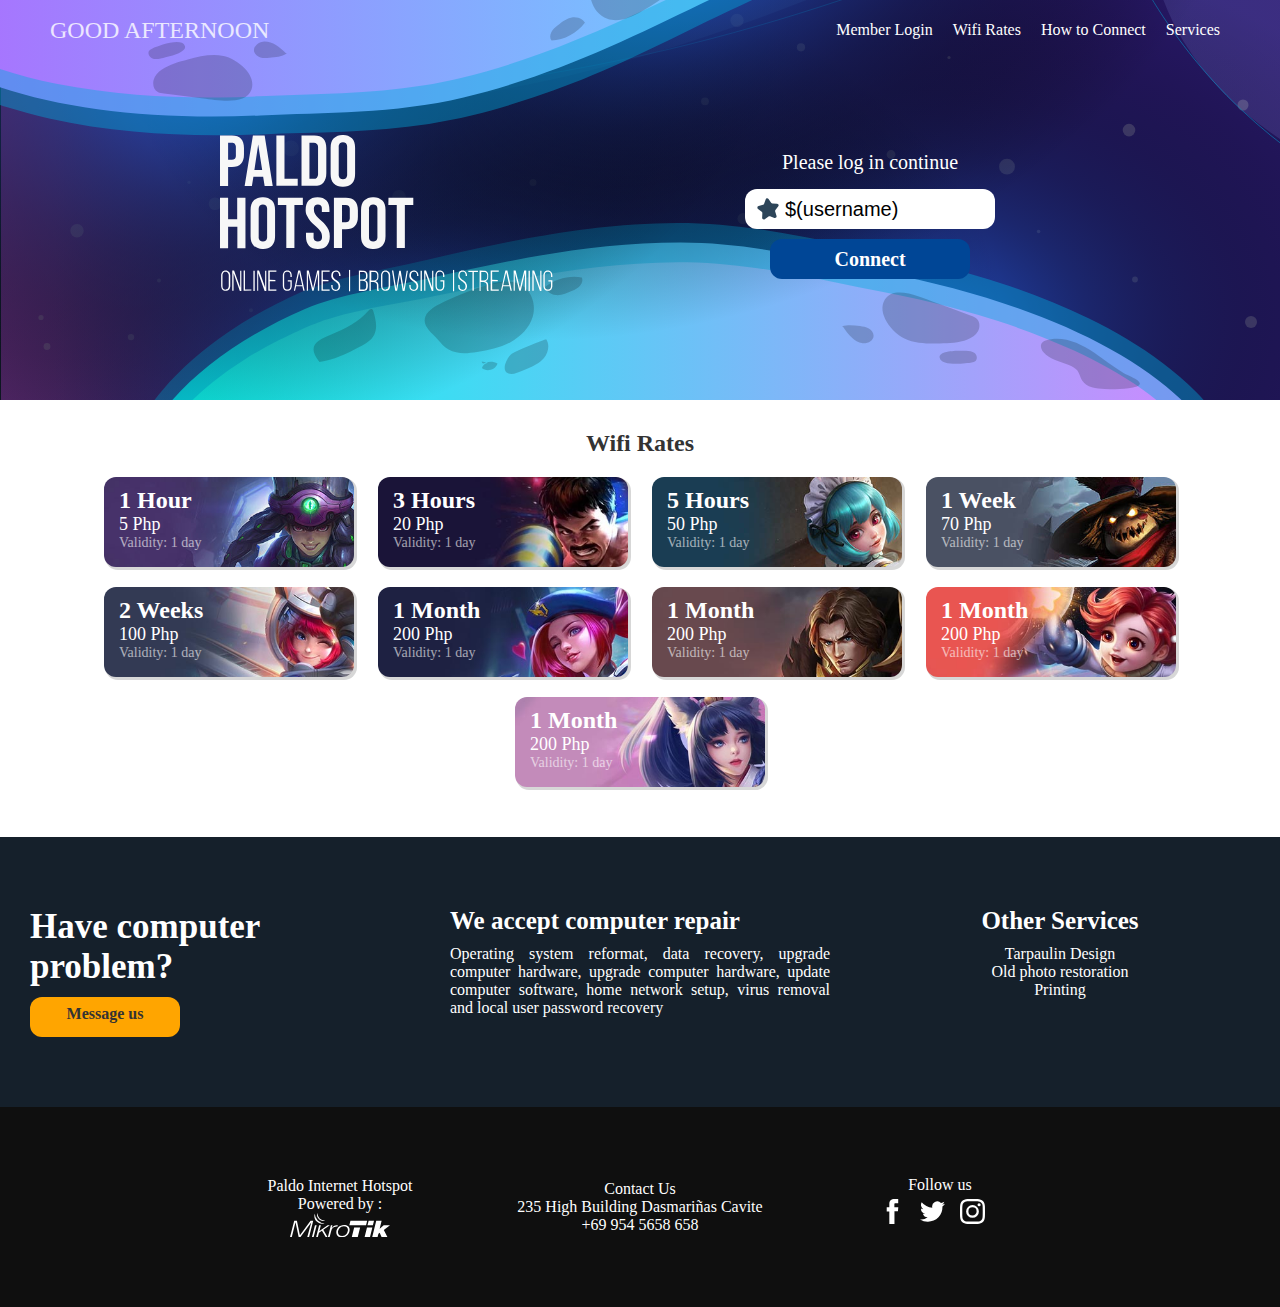
<file: index.html>
<!doctype html>
<html lang="en">

<head>
    <meta name="viewport" content="width=device-width, initial-scale=1.0" />
    <title>Paldo- Log in</title>
    <link rel="stylesheet" href="css/style.css">
</head>

<body>

<div class="small-menu" Onclick="menuhideshow()"></div>
<div class ="main-nav-container">
	<div class="navcontainer">
	<div class="text-logo"><p id="greet">Good Morning!</p></div>
	<div class="navlist">
		<ul>
		<li><a class="navlink" id="memberlog" onClick="toggle()">Member Login</a></li>
		<li><a href="#ratepage" class="navlink" onClick="navhide()">Wifi Rates</a></li>
		<li><a href="#" class="navlink" onClick="navhowtodesktop()">How to Connect</a></li>
		<div class="howtoconnect">
		<p>1. Connect your device to wifi named piso.wifi </p>
		<p>2. Purchase a voucher code to us</p>
		<p>3. Go to your devices' browser and enter the voucher code on portal and connect </p>
		<p>4. To check your remaining time or pause your time, go to your browser and type piso.wifi </p>	
		</div>
		<li><a href="#servicepage" class="navlink" onClick="navhide()">Services</a></li>
		<li>
			<p>Slow Connection? Message us.</p>
			<div class="icon-follow">
			<a class="icon-follow" href="#"></a>
			</div>
		</li>
		</ul>
		</div>
	</div>
</div><!--maincontainer (navigation div)-->
<div class="loginmain">
	<div class="login-container">

	</div>
	<div class="login-container">
		<div class="howtoconnect2">
		<p>1. Connect your device to our wifi (Pbox.com)  </p>
		<p>2. Purchase a voucher code to us</p>
		<p>3. Go to your device browser and enter the voucher code on portal and connect </p>
		<p>4. To check your remaining time or pause your time, go to your browser and type pbox.com </p>
		<div class="btnclose" onclick="btnclose()"><p>Close</p></div>
	</div>
		<div class="login-form">


		<p class="info">Please log in continue</p>
			<label>
				<input name="username" class="inputloginpassword" id="userlogin" type="text" onKeyUp="change();" value="$(username)" placeholder="Voucher" />
			</label>
			<label>
				<input name="password" class="inputloginpassword passwordhide" id="passwordlogin" onfocus="this.value=''" type="password" placeholder="Password" />
			</label>
			<a href="https://mtspace.onrender.com/status.html"><div class="btn-submit">Connect</div></a>
		<!--	<div class="btn-submit" id="memberlog" onClick="toggle()">Member Login</div>-->
		</div>
	</div>
</div><!--login (login div)-->
<div class="maincontainer" id="ratepage">
	<h1>Wifi Rates</h1>
		<div class="rate-container">
			<div class="sub-main">
			<h1>1 Hour</h1>
			<p>5 Php</p>
			<p>Validity: 1 day</p>
			</div>
			<div class="sub-main">
			<h1>3 Hours</h1>
			<p>20 Php</p>
			<p>Validity: 1 day</p>
			</div>
			<div class="sub-main">
			<h1>5 Hours</h1>
			<p>50 Php</p>
			<p>Validity: 1 day</p>
			</div>
			<div class="sub-main">
			<h1>1 Week</h1>
			<p>70 Php</p>
			<p>Validity: 1 day</p>
			</div>
			<div class="sub-main">
			<h1>2 Weeks</h1>
			<p>100 Php</p>
			<p>Validity: 1 day</p>
			</div>
			<div class="sub-main">
			<h1>1 Month</h1>
			<p>200 Php</p>
			<p>Validity: 1 day</p>
			</div>
			<div class="sub-main">
			<h1>1 Month</h1>
			<p>200 Php</p>
			<p>Validity: 1 day</p>
			</div>
			<div class="sub-main">
			<h1>1 Month</h1>
			<p>200 Php</p>
			<p>Validity: 1 day</p>
			</div>
			<div class="sub-main">
			<h1>1 Month</h1>
			<p>200 Php</p>
			<p>Validity: 1 day</p>
			</div>
			
		</div>
</div><!--maincontainer (wifi rate div)-->               
<div class="servicemain" id="servicepage">
		<div class="service-container">
			<h1>Have computer problem?</h1>		
			<a href=""><div class="contact-sm">Message us</div></a>
		</div>
		<div class="service-container">
				<h1>We accept computer repair</h1>
				<p>Operating system reformat, data recovery, upgrade computer hardware, upgrade computer hardware, update computer software, home network setup, virus removal and local user password recovery</p>		
		</div>
		<div class="service-container">
				<h1>Other Services</h1>
					<ul>
						<li>Tarpaulin Design</li>
						<li>Old photo restoration</li>
						<li>Printing</li>
					</ul>
		</div>

</div><!--service (service container)-->   
<footer class="footer-main">
	<footer class="footer-container">
		<p>Paldo Internet Hotspot</p>
		<p>Powered by :</p>
	   <svg class="mtlogo" data-name="Layer 1" xmlns="http://www.w3.org/2000/svg" viewBox="0 0 174 42">
		<path fill="#fff" d="M7.32 13.66L0 41.74 3.12 41.74 9.49 15.94 9.58 15.94 15.01 41.74 18.22 41.74 36.86 16.34 36.95 16.34 30.02 41.74 33.18 41.74 40.4 13.66 35.73 13.66 17.23 38.87 11.99 13.66 7.32 13.66zM43.43 21.45L38.19 41.74 41.16 41.74 46.4 21.45 43.43 21.45zM50.68 21.45L45.5 41.74 48.47 41.74 50.36 34.39 55.55 30.77 62.02 41.74 65.27 41.74 57.91 29.28 69.43 21.45 65.46 21.45 51.21 31.36 51.12 31.28 53.66 21.45 50.68 21.45z" />
		<path d="M71.18 21.45L65.94 41.74h3l2.74-10.62c1-3.81 3.82-7.39 9.16-7.47.56 0 1.13 0 1.7 0l.66-2.48c-.52 0-1.09 0-1.61 0-4.34 0-6.94 2-8.82 5h-.1l1.23-4.68zM103.8 28.8c0-5-4-7.94-9.63-7.94-8.69 0-13.59 6.37-13.59 13 0 5.07 3.44 8.45 9.72 8.45 9 0 13.5-6.68 13.5-13.53m-3 .52c0 4.72-3.44 10.93-9.95 10.93-5 0-7.32-2.68-7.32-6.61 0-4.76 3.59-10.7 10.1-10.7 4.77 0 7.17 2.6 7.17 6.38M132.33 21.43L134.26 13.66 105.19 13.66 103.27 21.45 112.59 21.45 112.59 21.45 122.99 21.45 122.99 21.45 132.33 21.43zM111.67 25.17L107.55 41.74 117.93 41.74 122.06 25.17 122.06 25.16 111.67 25.16 111.67 25.17zM134 25.17l-4.11 16.57h9.35l4.1-16.57zm10.28-3.73l1.94-7.78h-9.34l-2 7.79zM150.09 13.66L143.11 41.74 152.45 41.74 153.91 35.92 156.04 34.34 159.34 41.74 169.49 41.74 163.26 29.55 174.26 21.33 163.07 21.33 156.18 27.3 156.09 27.3 159.44 13.66 150.09 13.66zM47.45 0c1.14 7.93 5.39 12.74 14.07 13.14A10.69 10.69 0 0 1 47.45 0" fill="#fff" fill-rule="evenodd" />
		<path d="M42.91,1.4c.1,0,.11,0,.12.11A16.55,16.55,0,0,0,48.26,13a16.6,16.6,0,0,0,12,4.66c-10,4-20.55-5.6-17.33-16.28" fill="#fff" fill-rule="evenodd" /></svg>
	</footer>
		<footer class="footer-container">
			<p>Contact Us</p>
			<p>235 High Building Dasmariñas Cavite</p>
			<p>+69 954 5658 658</p>
		</footer>
			<footer class="footer-container">
			<p>Follow us</p>
			<div class="icon-link">
			<a class="icon-holder" href="#"></a>
			<a class="icon-holder" href="#"></a>
			<a class="icon-holder" href="#"></a>
			</div>
	</footer>
</footer>
	<script src="js/main.js"></script>

</body>

</html>
</file>
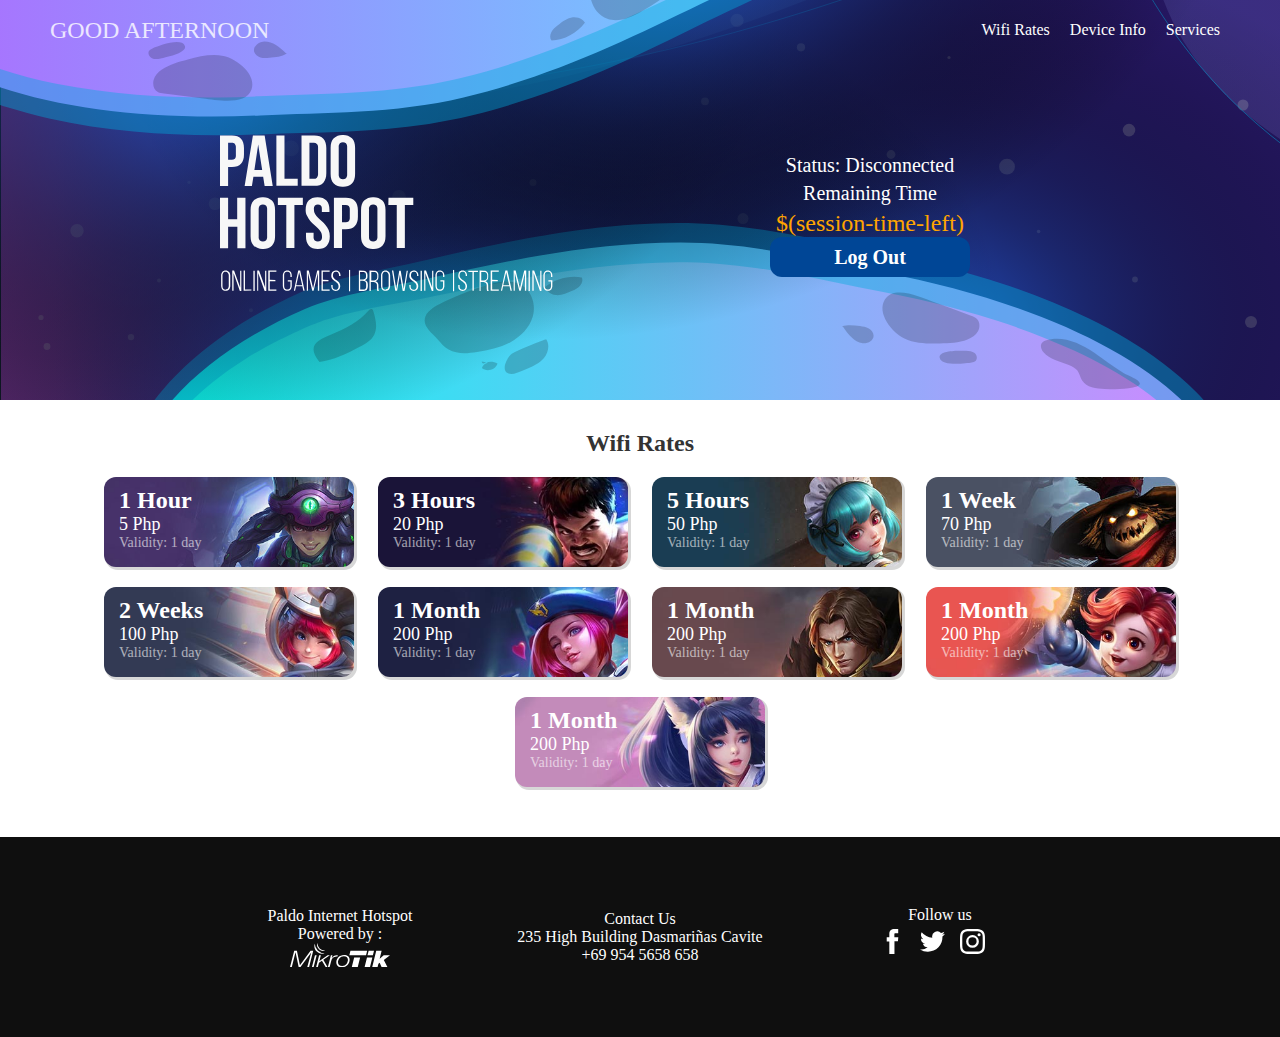
<file: logout.html>
<html>
<head>
<meta charset="utf-8">
<meta name="viewport" content="width=device-width, initial-scale=1.0" />   
<title>Paldo Hotspot - Log out</title>
<link rel="stylesheet" href="css/style.css">

</head>

<body>
<div class="small-menu" Onclick="menuhideshow()"></div>
<div class ="main-nav-container">
	<div class="navcontainer">
	<div class="text-logo"><p id="greet">Good Morning!</p></div>
	<div class="navlist navliststatus">
		<ul>
		<li><a href="#ratepage" class="navlink" onClick="navhide()">Wifi Rates</a></li>
		<li><a href="#" class="navlink" onClick="navhowtodesktop()">Device Info</a></li>
		<div class="howtoconnect">
		<p>Ip Address: <span> $(ip)</span></p>
		<p>Mac Address: <span> $(mac)</span></p>
		<p>Total Downloads: <span> $(bytes-out-nice)</span></p>
		<p>Up Time:<span> $(uptime)</span></p>
		</div>
		<li><a href="#servicepage" class="navlink" onClick="navhide()">Services</a></li>
		<li class="linkhide">
			<p>Need help? Message us</p>
			<div class="icon-link">
			<a class="icon-follow" href="#"></a>
			</div>
		</li>
		</ul>
		</div>
	</div>
</div><!--maincontainer (navigation div)-->

 <div class="loginmain">
	<div class="login-container">
	</div>
	 	<div class="login-container">
					<div class="howtoconnect2 device-info">
		<p>Device Info</p>
		<p>Ip Address:<span>$(ip)</span></p>
		<p>Mac Address:<span>$(mac)</span></p>
		<p>Total Download:<span>$(bytes-out-nice)</span></p>
		<p>Up Time:<span>$(uptime)</span></p>
		<div class="btnclose" onclick="btnclose()"><p>Close</p></div>
		</div>
			<div class="login-form status-form status-logout">
					<p>Status: Disconnected</p> 
					<p>Remaining Time</p>
					<p id="timeleft">$(session-time-left)</p>
					 <form action="$(link-login)" name="login" onSubmit="return openLogin()">
                 <a href="https://mtspace.onrender.com/index.html"><div class="btn-submit">Log Out</div></a>
                </form>
				</div>

	 </div>
</div><!--login (login div)-->
	<div class="maincontainer" id="ratepage">
	<h1>Wifi Rates</h1>
		<div class="rate-container">
			<div class="sub-main">
			<h1>1 Hour</h1>
			<p>5 Php</p>
			<p>Validity: 1 day</p>
			</div>
			<div class="sub-main">
			<h1>3 Hours</h1>
			<p>20 Php</p>
			<p>Validity: 1 day</p>
			</div>
			<div class="sub-main">
			<h1>5 Hours</h1>
			<p>50 Php</p>
			<p>Validity: 1 day</p>
			</div>
			<div class="sub-main">
			<h1>1 Week</h1>
			<p>70 Php</p>
			<p>Validity: 1 day</p>
			</div>
			<div class="sub-main">
			<h1>2 Weeks</h1>
			<p>100 Php</p>
			<p>Validity: 1 day</p>
			</div>
			<div class="sub-main">
			<h1>1 Month</h1>
			<p>200 Php</p>
			<p>Validity: 1 day</p>
			</div>
			<div class="sub-main">
			<h1>1 Month</h1>
			<p>200 Php</p>
			<p>Validity: 1 day</p>
			</div>
			<div class="sub-main">
			<h1>1 Month</h1>
			<p>200 Php</p>
			<p>Validity: 1 day</p>
			</div>
			<div class="sub-main">
			<h1>1 Month</h1>
			<p>200 Php</p>
			<p>Validity: 1 day</p>
			</div>
		</div>
</div><!--maincontainer (wifi rate div)-->


<footer class="footer-main">
	<footer class="footer-container">
		<p>Paldo Internet Hotspot</p>
		<p>Powered by :</p>
	   <svg class="mtlogo" data-name="Layer 1" xmlns="http://www.w3.org/2000/svg" viewBox="0 0 174 42">
		<path fill="#fff" d="M7.32 13.66L0 41.74 3.12 41.74 9.49 15.94 9.58 15.94 15.01 41.74 18.22 41.74 36.86 16.34 36.95 16.34 30.02 41.74 33.18 41.74 40.4 13.66 35.73 13.66 17.23 38.87 11.99 13.66 7.32 13.66zM43.43 21.45L38.19 41.74 41.16 41.74 46.4 21.45 43.43 21.45zM50.68 21.45L45.5 41.74 48.47 41.74 50.36 34.39 55.55 30.77 62.02 41.74 65.27 41.74 57.91 29.28 69.43 21.45 65.46 21.45 51.21 31.36 51.12 31.28 53.66 21.45 50.68 21.45z" />
		<path d="M71.18 21.45L65.94 41.74h3l2.74-10.62c1-3.81 3.82-7.39 9.16-7.47.56 0 1.13 0 1.7 0l.66-2.48c-.52 0-1.09 0-1.61 0-4.34 0-6.94 2-8.82 5h-.1l1.23-4.68zM103.8 28.8c0-5-4-7.94-9.63-7.94-8.69 0-13.59 6.37-13.59 13 0 5.07 3.44 8.45 9.72 8.45 9 0 13.5-6.68 13.5-13.53m-3 .52c0 4.72-3.44 10.93-9.95 10.93-5 0-7.32-2.68-7.32-6.61 0-4.76 3.59-10.7 10.1-10.7 4.77 0 7.17 2.6 7.17 6.38M132.33 21.43L134.26 13.66 105.19 13.66 103.27 21.45 112.59 21.45 112.59 21.45 122.99 21.45 122.99 21.45 132.33 21.43zM111.67 25.17L107.55 41.74 117.93 41.74 122.06 25.17 122.06 25.16 111.67 25.16 111.67 25.17zM134 25.17l-4.11 16.57h9.35l4.1-16.57zm10.28-3.73l1.94-7.78h-9.34l-2 7.79zM150.09 13.66L143.11 41.74 152.45 41.74 153.91 35.92 156.04 34.34 159.34 41.74 169.49 41.74 163.26 29.55 174.26 21.33 163.07 21.33 156.18 27.3 156.09 27.3 159.44 13.66 150.09 13.66zM47.45 0c1.14 7.93 5.39 12.74 14.07 13.14A10.69 10.69 0 0 1 47.45 0" fill="#fff" fill-rule="evenodd" />
		<path d="M42.91,1.4c.1,0,.11,0,.12.11A16.55,16.55,0,0,0,48.26,13a16.6,16.6,0,0,0,12,4.66c-10,4-20.55-5.6-17.33-16.28" fill="#fff" fill-rule="evenodd" /></svg>
	</footer>
		<footer class="footer-container">
			<p>Contact Us</p>
			<p>235 High Building Dasmariñas Cavite</p>
			<p>+69 954 5658 658</p>
		</footer>
			<footer class="footer-container">
			<p>Follow us</p>
			<div class="icon-link">
			<a class="icon-holder" href="#"></a>
			<a class="icon-holder" href="#"></a>
			<a class="icon-holder" href="#"></a>

			</div>
	</footer>
</footer>        


<script src="js/main.js"></script>
</body>
</html>
</file>
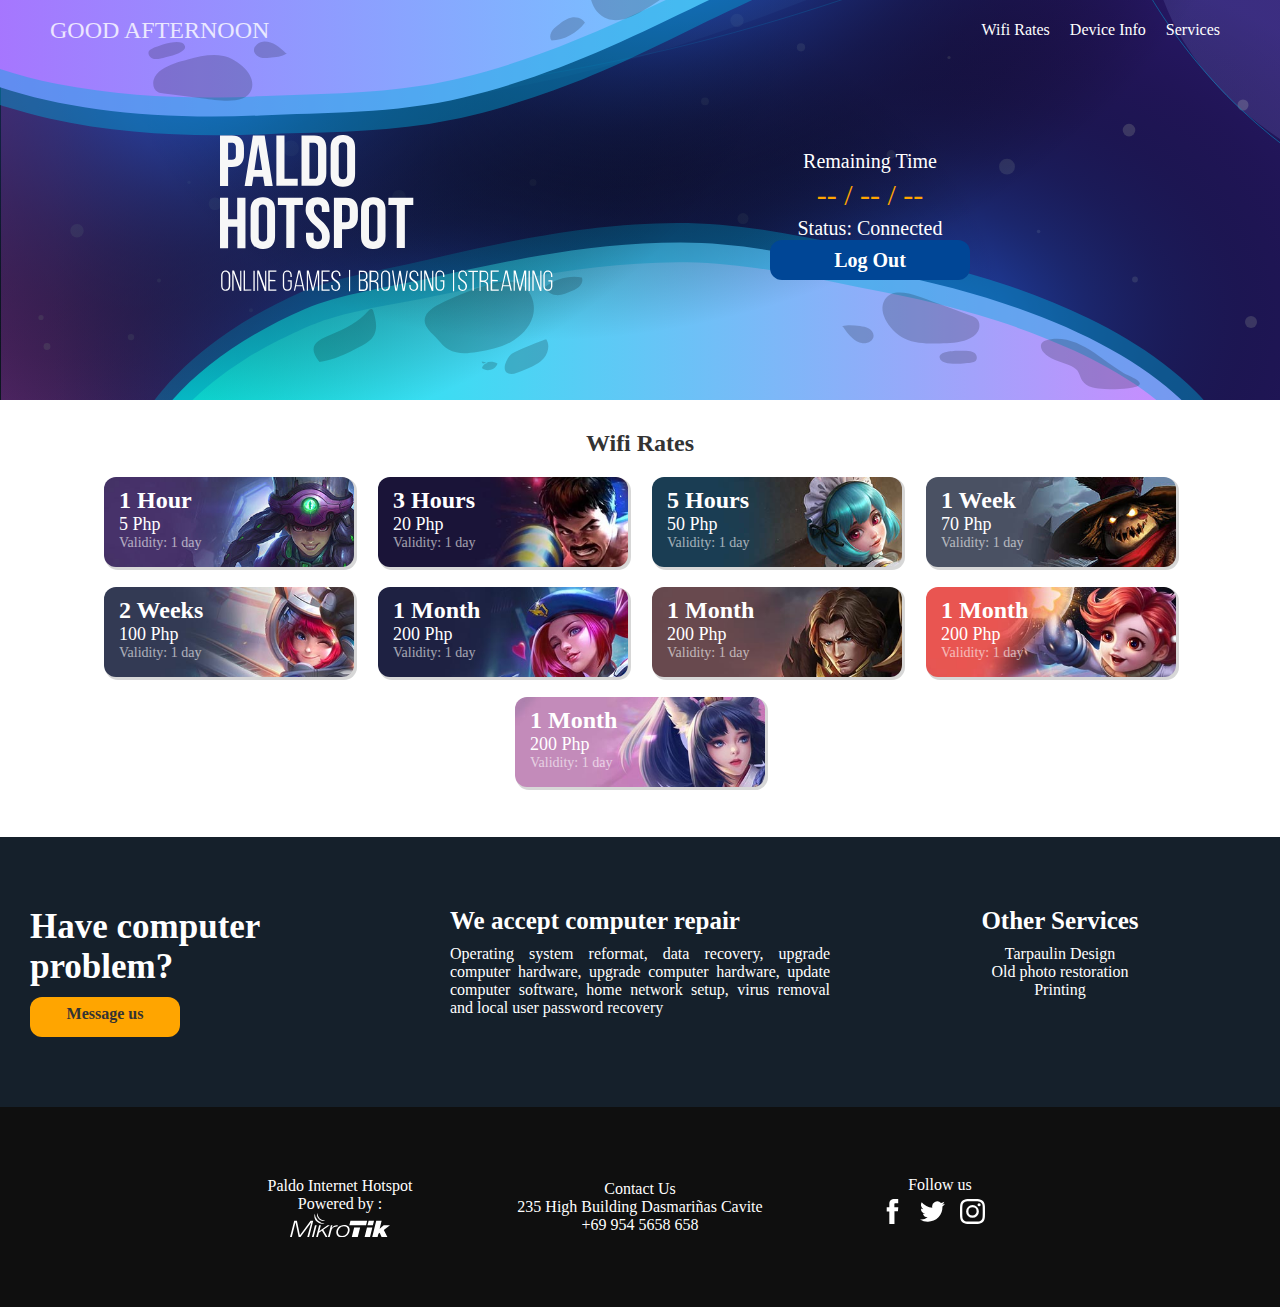
<file: status.html>
<!doctype html>
<html lang="en">
<head>
<meta charset="utf-8">
<meta name="viewport" content="width=device-width, initial-scale=1.0" />   

<title>Paldo Hotspot - Status</title>
<link rel="stylesheet" href="css/style.css">

    
</head>
<body>
<div class="small-menu" Onclick="menuhideshow()"></div>
<div class ="main-nav-container">
	
	<div class="navcontainer">
	<div class="text-logo"><p id="greet">Good Morning!</p></div>
	<div class="navlist navliststatus">
		<ul>
		<li><a href="#ratepage" class="navlink" onClick="navhide()">Wifi Rates</a></li>
		<li><a href="#" class="navlink" onClick="navhowtodesktop()">Device Info</a></li>
		<div class="howtoconnect">
		<p>Ip Address: <span> $(ip)</span></p>
		<p>Mac Address: <span> $(mac)</span></p>
		<p>Total Downloads: <span> $(bytes-out-nice)</span></p>
		<p>Up Time:<span> $(uptime)</span></p>
		</div>
		<li><a href="#servicepage" class="navlink" onClick="navhide()">Services</a></li>
		<li class="linkhide">
			<p>Need help? Message us</p>
			<div class="icon-link">
			<a class="icon-follow" href="#"></a>
			<a class="icon-follow" href="#"></a>
			</div>
		</li>
		</ul>
		</div>
	</div>
</div><!--maincontainer (navigation div)-->
 <div class="loginmain">
	<div class="login-container">
	</div>
	 	<div class="login-container">
		<div class="howtoconnect2 device-info">
		<p>Device Info</p>
		<p>Ip Address:<span>$(ip)</span></p>
		<p>Mac Address:<span>$(mac)</span></p>
		<p>Total Download:<span>$(bytes-out-nice)</span></p>
		<p>Up Time:<span>$(uptime)</span></p>
		<div class="btnclose" onclick="btnclose()"><p>Close</p></div>
		</div>

                <form class="login-form status-form" action="$(link-logout)" name="logout" onSubmit="return openLogout()">
					<p>Remaining Time</p>
					<p id="timeleft" style="color:orange !important;">-- / -- / --</p>
					<p>Status: Connected</p>

                    <a href="https://mtspace.onrender.com/logout.html"><div class="btn-submit">Log Out</div></a>
                </form>
			</div>
</div>
<div class="maincontainer" id="ratepage">
	<h1>Wifi Rates</h1>
	<div class="rate-container">
			<div class="sub-main">
			<h1>1 Hour</h1>
			<p>5 Php</p>
			<p>Validity: 1 day</p>
			</div>
			<div class="sub-main">
			<h1>3 Hours</h1>
			<p>20 Php</p>
			<p>Validity: 1 day</p>
			</div>
			<div class="sub-main">
			<h1>5 Hours</h1>
			<p>50 Php</p>
			<p>Validity: 1 day</p>
			</div>
			<div class="sub-main">
			<h1>1 Week</h1>
			<p>70 Php</p>
			<p>Validity: 1 day</p>
			</div>
			<div class="sub-main">
			<h1>2 Weeks</h1>
			<p>100 Php</p>
			<p>Validity: 1 day</p>
			</div>
			<div class="sub-main">
			<h1>1 Month</h1>
			<p>200 Php</p>
			<p>Validity: 1 day</p>
			</div>
			<div class="sub-main">
			<h1>1 Month</h1>
			<p>200 Php</p>
			<p>Validity: 1 day</p>
			</div>
			<div class="sub-main">
			<h1>1 Month</h1>
			<p>200 Php</p>
			<p>Validity: 1 day</p>
			</div>
			<div class="sub-main">
			<h1>1 Month</h1>
			<p>200 Php</p>
			<p>Validity: 1 day</p>
			</div>
		</div>
</div><!--maincontainer (wifi rate div)-->
<div class="servicemain" id="servicepage">
		<div class="service-container">
			<h1>Have computer problem?</h1>		
			<a href=""><div class="contact-sm">Message us</div></a>
		</div>
		<div class="service-container">
				<h1>We accept computer repair</h1>
				<p>Operating system reformat, data recovery, upgrade computer hardware, upgrade computer hardware, update computer software, home network setup, virus removal and local user password recovery</p>		
		</div>
		<div class="service-container">
				<h1>Other Services</h1>
					<ul>
						<li>Tarpaulin Design</li>
						<li>Old photo restoration</li>
						<li>Printing</li>
					</ul>
		</div>

</div><!--service (service container)-->   
<footer class="footer-main">
	<footer class="footer-container">
		<p>Paldo Internet Hotspot</p>
		<p>Powered by :</p>
	   <svg class="mtlogo" data-name="Layer 1" xmlns="http://www.w3.org/2000/svg" viewBox="0 0 174 42">
		<path fill="#fff" d="M7.32 13.66L0 41.74 3.12 41.74 9.49 15.94 9.58 15.94 15.01 41.74 18.22 41.74 36.86 16.34 36.95 16.34 30.02 41.74 33.18 41.74 40.4 13.66 35.73 13.66 17.23 38.87 11.99 13.66 7.32 13.66zM43.43 21.45L38.19 41.74 41.16 41.74 46.4 21.45 43.43 21.45zM50.68 21.45L45.5 41.74 48.47 41.74 50.36 34.39 55.55 30.77 62.02 41.74 65.27 41.74 57.91 29.28 69.43 21.45 65.46 21.45 51.21 31.36 51.12 31.28 53.66 21.45 50.68 21.45z" />
		<path d="M71.18 21.45L65.94 41.74h3l2.74-10.62c1-3.81 3.82-7.39 9.16-7.47.56 0 1.13 0 1.7 0l.66-2.48c-.52 0-1.09 0-1.61 0-4.34 0-6.94 2-8.82 5h-.1l1.23-4.68zM103.8 28.8c0-5-4-7.94-9.63-7.94-8.69 0-13.59 6.37-13.59 13 0 5.07 3.44 8.45 9.72 8.45 9 0 13.5-6.68 13.5-13.53m-3 .52c0 4.72-3.44 10.93-9.95 10.93-5 0-7.32-2.68-7.32-6.61 0-4.76 3.59-10.7 10.1-10.7 4.77 0 7.17 2.6 7.17 6.38M132.33 21.43L134.26 13.66 105.19 13.66 103.27 21.45 112.59 21.45 112.59 21.45 122.99 21.45 122.99 21.45 132.33 21.43zM111.67 25.17L107.55 41.74 117.93 41.74 122.06 25.17 122.06 25.16 111.67 25.16 111.67 25.17zM134 25.17l-4.11 16.57h9.35l4.1-16.57zm10.28-3.73l1.94-7.78h-9.34l-2 7.79zM150.09 13.66L143.11 41.74 152.45 41.74 153.91 35.92 156.04 34.34 159.34 41.74 169.49 41.74 163.26 29.55 174.26 21.33 163.07 21.33 156.18 27.3 156.09 27.3 159.44 13.66 150.09 13.66zM47.45 0c1.14 7.93 5.39 12.74 14.07 13.14A10.69 10.69 0 0 1 47.45 0" fill="#fff" fill-rule="evenodd" />
		<path d="M42.91,1.4c.1,0,.11,0,.12.11A16.55,16.55,0,0,0,48.26,13a16.6,16.6,0,0,0,12,4.66c-10,4-20.55-5.6-17.33-16.28" fill="#fff" fill-rule="evenodd" /></svg>
	</footer>
		<footer class="footer-container">
			<p>Contact Us</p>
			<p>235 High Building Dasmariñas Cavite</p>
			<p>+69 954 5658 658</p>
		</footer>
			<footer class="footer-container">
			<p>Follow us</p>
			<div class="icon-link">
			<a class="icon-holder" href="#"></a>
			<a class="icon-holder" href="#"></a>
			<a class="icon-holder" href="#"></a>

			</div>
	</footer>
</footer>
	<script src="js/main.js"></script>
</body>
</html>
</file>
<file: css/style.css>
@charset "utf-8";
* {
	box-sizing: border-box;
	margin: 0;
	padding:0;
}
body {
	font-family: "tahoma";
	font-size: 16px;
	user-select: none;
}
p , h1, ul ,li, a {
	color:#fff;
	font-size: 16px;
}
 a:hover {
	color:orange;
}
.btnclose p:hover {
	background-color:#1f96e1;
}
ul {
	list-style: none;
}
a {
	text-decoration: none;
}
.maincontainer {
	display: flex;
	align-content: center;
	flex-direction: column;
	padding-top: 30px;
}
/*----------------NAVIGATION LINK---------------------------*/
.small-menu {
	display: none;
}
.main-nav-container {
	width: 100%;
	height: 50px;
	padding: 10px 50px 0 50px;
	position: absolute;
}
.main-nav-container .navcontainer {
	display: flex;
	justify-content: space-between;
	align-items: center;
	height: auto;
	height: 100%;
}
.text-logo {
	display: flex;
}
.text-logo>p {
	font-size: 24px;
	opacity: .8;
	font-weight:lighter;
}
.main-nav-container ul {
	display: flex;
}
.main-nav-container ul li a {
	margin:0 10px 0 10px;
	padding-bottom: 10px;
	border-bottom: 2px solid transparent;
	transition:  .4s;
}
.main-nav-container a:hover {
	margin:0 10px 0 10px;
	padding-bottom: 10px;
	border-bottom: 2px solid orange;
}
.howtoconnect, .howtoconnect2 {
	display: none;
}
.howtoconnect2 p {
	font-size: 16px !important;
	color:#fff !important;
	text-align: left!important;
	padding-bottom: 10px;
}
/*Nav bar follow us */
.navlist li:nth-child(6) {
	display: none;
}
.icon-follow {
	background:url("../img/messenger.svg");
	background-size: 25px 25px;
	background-repeat: no-repeat;
	width: 40px;
	height: 40px;
}
.icon-follow:nth-child(2){
	background:url("../img/sms.svg");
	background-size: 25px 25px;
	background-repeat: no-repeat;
}

.linkhide {
	display: none !important;
	margin-top: 10px;
}
/*End of Nav bar follow us */
/*----------------LOGIN SECTION---------------------------*/
:placeholder {
	opacity: 1;
	color:#fff;
}
.loginmain {
	width: 100%;
	height: 400px;
	/*background: url("../img/rate-bg.jpg");*/
	background: url("../img/space.svg");
	background-size: cover;
	background-color: #15202b;
	background-repeat: no-repeat;
	display: flex;
	flex-direction: row;
	justify-content: center;
	align-items: center;
	align-content: center;
	padding: 50px 0 0px 0;
	flex-wrap: wrap;
}
.loginmain .login-container {
	width: 400px;
	height: 180px;
	margin: 0 15px 10px 15px;
	display: flex;
	align-items: center;
	justify-content: flex-start;
	text-align: center;
}
.login-container:nth-child(1) {

	background: url("../img/logo-text.svg");
	background-size:contain;
	background-repeat: no-repeat;
}
.login-container:nth-child(2) .login-form {
	margin:  0 0 0 30px;
	display: flex;
	width: 410px;
	height: 280px;
	flex-direction: column;
	align-items: center;
	justify-content: center;
	border-radius: 18px;
}
.login-form>p {
		text-align: center;
}
/*--STATUS.HTML*/
.login-container:nth-child(2){
	display: flex;
	justify-content: center;
	flex-direction: column;
	width: 410px;
	height: auto;
}
.login-container:nth-child(2) p {
	font-size: 20px;
	text-align: center;
}
.login-container:nth-child(2) p:nth-child(2) {
	font-size: 30px;
	margin: 5px 0px;
}
.btn-status {
		margin: 10px 0 0 0 !important;
}
.status-form p {
	padding: 0 0 0 0 !important;
}
.status-logout p {
	padding: 0 0 0 0 !important;
	font-size: 20px !important;
}
.status-logout p:nth-child(3) {
	color:orange !important;
	font-size: 24px !important;
}
/*--STATUS.HTML END*/
.login-form p {
	padding-bottom: 15px;
	font-size: 21px;
}
.device-header> h1 {
	opacity: .5;
	margin-bottom: 10px;	
}
.device-info p {
	padding: 0 0 0 0 !important;
	font-size: 24px !important;
}
.inputloginpassword {
	width: 250px;
	height: 40px;
	background:url("../img/voucher.svg");
	background-repeat: no-repeat;
	background-size: 25px 25px;
	background-position: 10px 7px;
	background-color:white;
	border:none;
	margin: 0 0 10px 0;
	border-radius: 12px;
	font-size: 20px;
	text-align: left;
	padding-left: 40px;
}
.passwordhide {
	display: none;
	background:url("../img/password.svg");
	background-repeat: no-repeat;
	background-size: 25px 25px;
	background-position: 10px 7px;
	background-color:white;
}
.inputloginpassword:focus{
	outline-style: none;
}
.btn-link{
	
	padding: 10px 80px;
	color:#fff;
	background-color: #cb3c65;
	border-style: none;
	border-radius: 12px;
	font-size: 20px;
	margin:0  0 10px 0;
	font-weight: bolder;
	transition: .2s;
}
.btn-submit {
	width: 200px;
	height: 40px;
	color:#fff;
	background-color: #cb3c65;
	border-style: none;
	border-radius: 12px;
	font-size: 20px;
	margin:0  0 10px 0;
	font-weight: bolder;
	transition: .2s;
}
.btn-submit:nth-of-type(1) {
	background-color: #004696;
	line-height: 40px;
}
.btn-submit:hover, .btn-submit:nth-of-type(1):hover , .btn-link:hover {
	background-color:#09859d;
}
.btnclose p {
	border-radius: 12px;
	margin-top: 10px;
	line-height: 37px;
	width: 120px;
	height: 40px;
	text-align: center !important;
	background-color: orange;
}
/*----------------RATE SECTION---------------------------*/
 .maincontainer h1 {
	text-align: center;
	color:#333;
	font-size: 24px;
	 
}
.rate-container {
	width: 100%;
	height: auto;
	padding:20px 0 0 0;
	margin-bottom: 30px;
	display:flex;
	justify-content:center;
	flex-wrap: wrap;
}
.sub-main {
	display:flex;
	flex-direction: column;
	margin:0 12px 20px 12px;
	border-radius: 12px;
	box-shadow: 2px 2px 0px 1px rgba(54, 54, 54, .2);
	background-size: contain;
	background-color: #0089ba;
	width: 250px;
	height: 90px;
	padding:10px 0 0 15px;
	align-self: center;
	transition: .3s;	
}
.sub-main p:nth-child(2) {
	font-size: 18px;
}
.sub-main p:nth-child(3) {
	font-size: 14px !important;
	opacity: .6;
}
.sub-main>h1, p {
	text-align: left;
	color:white !important;
}
.sub-main:nth-of-type(1) {
	background: url("../img/rate-harley.jpg");
	background-size: contain;
	background-color:#009efa;
}
.sub-main:nth-of-type(2) {
	background: url("../img/rate-paquito.jpg");
	background-size: contain;
	background-color: #2184d3;
}
.sub-main:nth-of-type(3) {
	background: url("../img/rate-angela.jpg");
	background-size: contain;
	background-color: #0089ba;
}
.sub-main:nth-of-type(4) {
	background: url("../img/rate-franco.jpg");
	background-size: contain;
	background-color: #008e9b;
}
.sub-main:nth-of-type(5) {
	background: url("../img/rate-kimmy.jpg");
	background-size: contain;
	background-color: #008e9b;
}
.sub-main:nth-of-type(6) {
	background: url("../img/rate-layla.jpg");
	background-size: contain;
	background-color: #0e3072;
}
.sub-main:nth-of-type(7) {
	background: url("../img/rate-tigreal.jpg");
	background-size: contain;
	background-color: #0e3072;
}
.sub-main:nth-of-type(8) {
	background: url("../img/rate-jawhead.jpg");
	background-size: contain;
	background-color: #0e3072;
}
.sub-main:nth-of-type(9) {
	background: url("../img/rate-miya.jpg");
	background-size: contain;
	background-color: #0e3072;
}
.sub-main:hover {
}
/*----------------SERVICES SECTION---------------------------*/
.servicemain {
	width: 100%;
	height: auto;
	background-color: #15202b;
	display: flex;
	flex-wrap: wrap;
	flex-direction: row;
	justify-content: center;	
}
.contact-sm {
	background-color: orange;
	color:#333;
	font-weight: bold;
	border-radius: 12px;
	width: 150px;
	margin-top: 10px;
	text-align: center;
	padding-top: 8px;
	height: 40px;
}
.contact-sm:hover {
	color:#333;
	background-color: #2f1822;
}
.contact-sm p {
	color: white;
}
.service-container {
	width: 400px;
	padding: 70px 10px;
	display: flex;
	flex-direction: column;
	margin: 0 10px;
}
.service-container li {
	list-style-type: none;	
}
.service-container:nth-child(1)> h1 {
	font-size: 35px;
	color:white;
}
.service-container:nth-child(2)> h1 {
	font-size: 25px;
	padding-bottom: 10px;
	text-align: left;
}
.service-container:nth-child(2)> p {
	text-align: justify;
}
.service-container:nth-child(3) h1 ,ul, li {
	text-align: center;
}
.service-container:nth-child(3)> h1 {
	font-size: 25px;
	padding-bottom: 10px;
}
/*----------------FOOTER SECTION---------------------------*/
.mtlogo {
	width: 100px;
}
.footer-main {
	width: 100%;
	height: 200px;
	background-color:#0F0F0F;
	display: flex;
	flex-wrap: wrap;
	justify-content: center;
	align-content: center;
}
.footer-container {
	display: flex;
	flex-direction: column;
	width: 280px;	
	height: 150px;
	margin: 0 10px 0 10px;
	padding: 10px 0 10px 0;
	justify-content: center;
	align-items: center;
}
.footer-container:nth-of-type(1) {
	font-size: 17px;
	background-color:none;
}
.footer-container:nth-of-type(2) {
	font-size: 14px;
	background-color:none;
}
.footer-container>p {
	color:whitesmoke;
}
.icon-link {
	display: flex;
	align-items: center;
	justify-content:flex-start;
	width: 120px;
	padding-top: 5px;
}
.icon-holder {
	background:url("../img/fb-logo.svg");
	background-size: 25px 25px;
	background-repeat: no-repeat;
	width: 40px;
	height: 40px;
}
.icon-holder:nth-child(2){
	background:url("../img/twitter-logo.svg");
	background-size: 25px 25px;
	background-repeat: no-repeat;
}
.icon-holder:nth-child(3){
	background:url("../img/instagram-logo.svg");
	background-size: 25px 25px;
	background-repeat: no-repeat;
}
.icon-holder:hover {
	filter: opacity(50%);
}
/*---------------Table VIEW---------------------------*/
@media (max-width: 860px){
	.login-container:nth-child(1) {
	display: none;
	}
	.text-logo {
	display: block;
	}
.main-nav-container .navcontainer {
	justify-content: space-between;
}
}
/*---------------MOBILE VIEW---------------------------*/
@media (max-width: 450px){
/*----------------NAVIGATION LINK---------------------------*/
	.small-menu {
		width: 40px;
		height: 40px;
		background: url("../img/menu-icon.svg");
		background-position: center;
		background-repeat: no-repeat;
		background-size:contain;
		position: absolute;
		top: 10px;
		right: 10px;
		display: block;
		z-index: 2;
}
	.main-nav-container {
		height: 100px;
		position: absolute;
		top:-14px;
		display: none;
		background: url("../img/menu-bg.svg");
		background-color: #15202b;
		background-size: 100%;
		background-position: top;
		z-index: 1;
}
	.main-nav-container .navcontainer {
		display: inline;	
}
	.main-nav-container .navlist {
		padding-top: 50px;
} 
	.text-logo {
		padding-top: 20px;
}
	.navlist>ul {
		display: flex;
		flex-direction: column;
}
	.main-nav-container ul li {
		margin:10px 5px 0 0px;
		padding-left: 0px;
}
	.main-nav-container ul li a {
		margin:10px 10px 0px 0px;
}
	.main-nav-container a:hover {
		margin:0 10px 0 0px;
		border-bottom: 2px solid transparent;
}
	.navlist a {
		font-size: 18px;
		padding-left: 0px;	
}
	.linkhide {
		display: block !important;
		margin-top: 40px !important;
	}
	/*Nav bar follow us */
	.navlist li:nth-child(6) {
	display: block;
	margin-top: 40px;
}
	/**/
	.howtoconnect {
		margin:  10px 0 10px 0;
		display: none;
	}
/*----------------LOGIN SECTION MOBILE---------------------------*/
	.loginmain {
		width: 100%;
		display: flex;
		background: url("../img/space-mobile.svg");
		background-position: center;
		background-size: cover;
		background-repeat: no-repeat;
		background-color: #15202b;
		align-content: flex-start;
		height: 700px;
		padding-top: 140px;
	}
	.loginmain .login-container {
		width: 330px;
		display: block;
}

	.login-container:nth-child(1) {
		background: url("../img/logo-text.svg");
		background-size: contain;
		background-repeat: no-repeat;

}
	.login-container:nth-child(2) .login-form {
		background-image: none;
		display: block;
		text-align: left;
		height: auto;
		margin-left:0;
		width: 250px;
}
	.login-form>p {
		text-align: left;
}
	.info {
		font-size: 16px!important;
}
	.inputloginpassword{
		border-radius: 12px;
		margin-bottom: 15px;
		background-color: rgba(255,255,255,0.90);
		color:#333;
		text-align: left;
		padding-left: 40px;
		width: 280px;	
}
	.btn-link {
		margin-top: 10px !important;
		padding: 10px 99px;
	}
	.btn-submit {
		background-color: #09859d;
		height: 40px;
		width: 280px;
}
	.btn-submit:nth-of-type(1) {
		margin-top: 0;
		background-color: #5a3e6a;
		line-height: 40px;
		text-align: center;
}
	/*--STATUS.HTML*/
.login-container:nth-child(2){
	display: flex;
	justify-content: flex-start;
	align-content: flex-start;
	align-items: flex-start;
}
.login-container:nth-child(2) p {
	text-align: left !important;
}
.login-container:nth-child(2) p:nth-child(2) {
	font-size: 30px;
	margin: 5px 0px;
}
.status-logout p:nth-child(2) {
	color:#fff !important;
}
/*--STATUS.HTML END*/

/*----------------SERVICES SECTION MOBILE---------------------------*/
	.servicemain {
		width: 100%;
		background-color: transparent;
		padding: 0;
		margin: 0;
}
	.service-container {
		margin: 0;
		height: 300px;
		display: flex;
		justify-content: center;
		background: url("../img/computer-repair-logo.svg");
		background-size: cover;
		background-repeat: no-repeat;
		background-color: #15202b;
}
	.service-container:nth-child(2)> p {
		color:#333!important;
}
	.service-container:nth-child(2), .service-container:nth-child(3) {
		background-image: none;
		background-color: transparent;
		margin: 0;
		height: 200px;
}
	service-container h1, p, ul, li,.service-container:nth-child(2)> h1, .service-container:nth-child(3)> h1 {
		width: 100%;
		text-align: left;
		color:#333;
	}
/*----------------SERVICES SECTION MOBILE---------------------------*/
	.footer-main {
	padding: 30px 0;
	background-color: #06070c;
		height: auto;
}
	.footer-main .footer-container {
	display: flex;
	align-items: center;
	height: 100px;
	opacity: .6;
}
	.footer-container p {
	text-align: center;
}
	}
</file>
